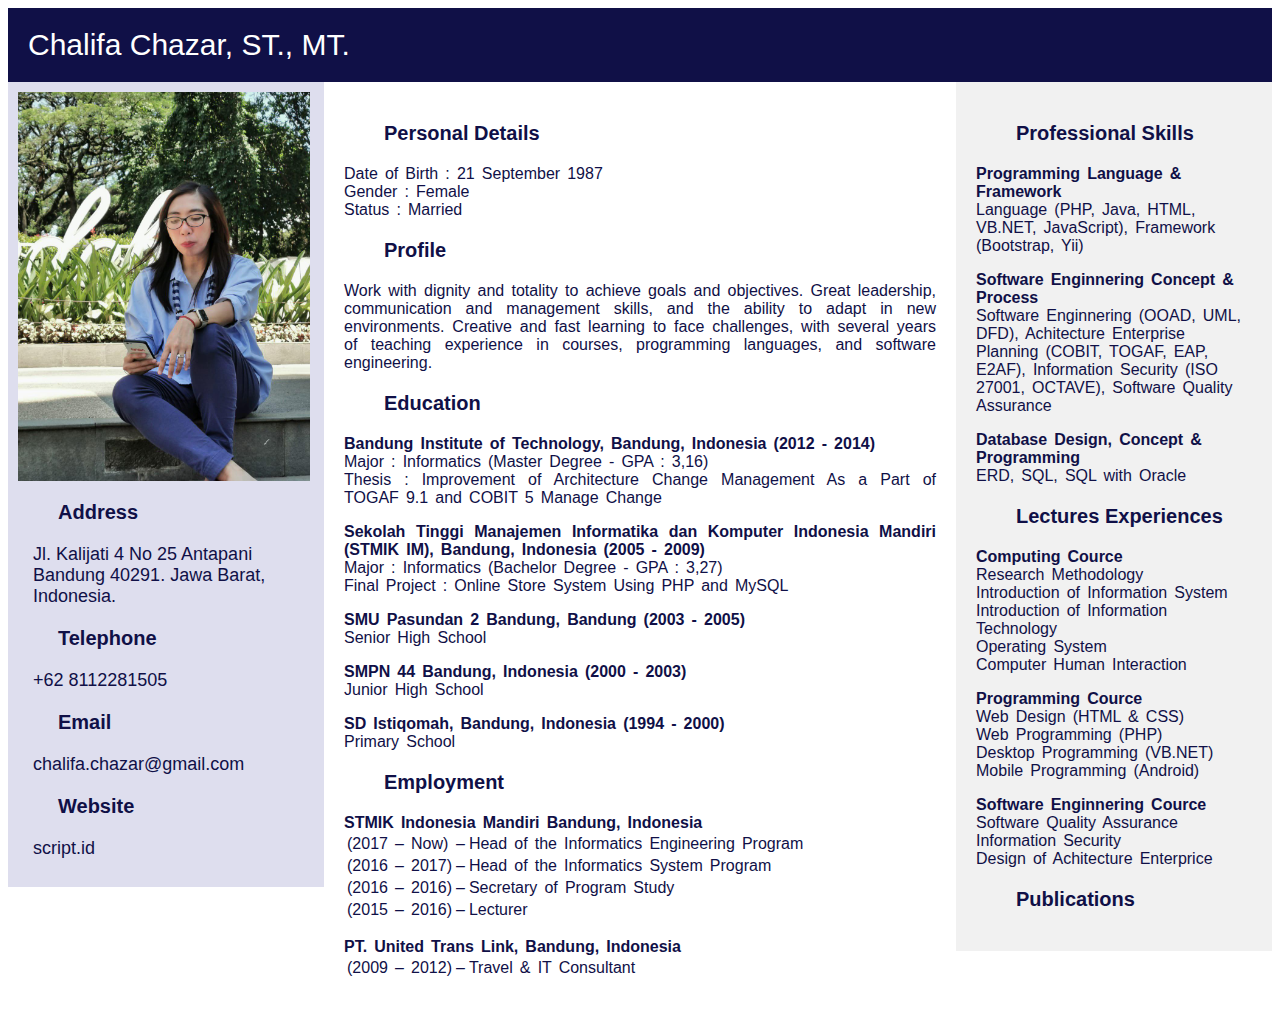
<file: index.html>
<html>
    <head>
        <link rel="stylesheet" type="text/css" href="style.css">
        <link rel="stylesheet" type="text/css" href="mobile.css">
    </head>

    <body>
        <header>Chalifa Chazar, ST., MT.</header>
        <div class="left">
            <picture>
                <source srcset="chalifa.jpg" media="(max-width: 600px)"> 
            </picture>
            <div class="detailProfile">
                <img src="chalifa.jpg" alt="Chalifa" style="width: 292px">
                <p class="Title">Address</p>
                <p class="leftCont">Jl. Kalijati 4 No 25 Antapani Bandung 40291. Jawa Barat, Indonesia.</p>
                <p class="Title">Telephone</p>
                <p class="leftCont">+62 8112281505</p>
                <p class="Title">Email</p>
                <p class="leftCont">chalifa.chazar@gmail.com</p>
                <p class="Title">Website</p>
                <p class="leftCont">script.id</p>
            </div>
        </div>
        <div class="main">
            <p class="Title">Personal Details</p>
            <p class="mainCont">
                Date of Birth : 21 September 1987 <br>
                Gender : Female<br>
                Status : Married
            </p>

            <p class="Title">Profile</p>  
            <p class="mainCont">Work with dignity and totality to achieve goals and objectives. Great leadership, communication and management skills, and the ability to adapt in new environments. Creative and fast learning to face challenges, with several years of teaching experience in courses, programming languages, and software engineering.</p>  

            <p class="Title">Education</p>

            <p class="mainCont"><b>Bandung Institute of Technology, Bandung, Indonesia (2012 - 2014)</b>
            <br>Major : Informatics (Master Degree - GPA : 3,16)
            <br>Thesis : Improvement of Architecture Change Management As a Part of TOGAF 9.1 and COBIT 5 Manage Change
            </p>

            <p class="mainCont"><b>Sekolah Tinggi Manajemen Informatika dan Komputer Indonesia Mandiri (STMIK IM), Bandung, Indonesia (2005 - 2009)</b>
            <br>Major : Informatics (Bachelor Degree - GPA : 3,27)
            <br>Final Project : Online Store System Using PHP and MySQL 
            </p>

            <p class="mainCont"><b>SMU Pasundan 2 Bandung, Bandung (2003 - 2005)</b>
                <br>Senior High School
            </p>

            <p class="mainCont"><b>SMPN 44 Bandung, Indonesia (2000 - 2003)</b>
                <br>Junior High School
            </p>

            <p class="mainCont"><b>SD Istiqomah, Bandung, Indonesia (1994 - 2000)</b>
                <br>Primary School
            </p>

            <p class="Title">Employment</p>
            <p class="mainCont">
                <b>STMIK Indonesia Mandiri Bandung, Indonesia</b>
                <table>
                    <tr>
                        <td>(2017 &ndash; Now)</td>
                        <td>&ndash;</td>
                        <td> Head of the Informatics Engineering Program</td>
                    </tr>
                    <tr>
                        <td>(2016 &ndash; 2017)</td>
                        <td>&ndash;</td>
                        <td> Head of the Informatics System Program</td>
                    </tr>
                    <tr>
                        <td>(2016 &ndash; 2016)</td>
                        <td>&ndash;</td>
                        <td> Secretary of Program Study</td>
                    </tr>
                    <tr>
                        <td>(2015 &ndash; 2016)</td>
                        <td>&ndash;</td>
                        <td> Lecturer</td>
                    </tr>
                </table>
            </p>

            <p class="mainCont"><b>PT. United Trans Link, Bandung, Indonesia</b>
                <table>
                    <tr>
                        <td>(2009 &ndash; 2012)</td>
                        <td>&ndash;</td>
                        <td>Travel & IT Consultant</td>
                    </tr>
                </table>
            </p>

            


        </div>
        <div class="right">

            <p class="Title">Professional Skills</p>
            <p class="rightCont">
                <b>Programming Language & Framework</b>
                <br>Language (PHP, Java, HTML, VB.NET, JavaScript), Framework (Bootstrap, Yii)
            </p>

            <p class="rightCont">
                <b>Software Enginnering Concept & Process</b>
                <br>Software Enginnering (OOAD, UML, DFD), Achitecture Enterprise Planning (COBIT, TOGAF, EAP, E2AF), Information Security (ISO 27001, OCTAVE), Software Quality Assurance
            </p>

            <p class="rightCont">
                <b>Database Design, Concept & Programming</b>
                <br>ERD, SQL, SQL with Oracle
            </p>

            <p class="Title">Lectures Experiences</p>
            <p class="rightCont">
                <b>Computing Cource</b>
                <br>Research Methodology
                <br>Introduction of Information System
                <br>Introduction of Information Technology
                <br>Operating System
                <br>Computer Human Interaction
            </p>

            <p class="rightCont">
                <b>Programming Cource</b>
                <br>Web Design (HTML & CSS)
                <br>Web Programming (PHP)
                <br>Desktop Programming (VB.NET)
                <br>Mobile Programming (Android)
            </p>

            <p class="rightCont">
                <b>Software Enginnering Cource</b>
                <br>Software Quality Assurance
                <br>Information Security
                <br>Design of Achitecture Enterprice
            </p>

            <p class="Title">Publications</p>

        </div>
    </body>
</html>
</file>
<file: style.css>
table, tr, td {
  color: #101047;
}

.Title {
  padding-left: 40px;
  color: #101047;
  font-size: 20px;
  font-weight: bold;
}

.leftCont {
  padding-left: 15px;
  color: #101047;
  font-size: 18px;
}

.mainCont {
  word-wrap: break-word;
  text-align: justify;
  color: #101047;
  font-size: 16px;
  word-spacing: 2pt;
}

.rightCont {
  word-wrap: break-word;
  /*text-align: justify;*/
  color: #101047;
  font-size: 16px;
  word-spacing: 2pt;
}
</file>
<file: mobile.css>
/* Responsive style */

* {
    box-sizing:border-box;
    font-family: -apple-system, BlinkMacSystemFont, 'Segoe UI', Roboto, Oxygen, Ubuntu, Cantarell, 'Open Sans', 'Helvetica Neue', sans-serif;
  }

  header
   {
    background-color: #101047;
    width: 100%;
    padding: 20px;
    color: white;
    font-size: 30px;
   }

  .left {
    background-color:#dedeee;
    padding:10px;
    float:left;
    width:25%; /* The width is 20%, by default */
  }
  
  .main {
    background-color:#ffffff;
    padding:20px;
    float:left;
    width:50%; /* The width is 60%, by default */
  }
  
  .right {
    background-color:#F1f1f1;
    padding:20px;
    float:left;
    width:25%; /* The width is 20%, by default */
  }


  .detailProfile {
      
  }

  .Title {
      padding-left: 40px;
      color: #101047;
      font-size: 20px;
      font-weight: bold;
  }

  .leftCont {
      padding-left: 15px;
      color: #101047;
      font-size: 18px;
  }

  .detailPersonal {

  }

  .mainCont {
      word-wrap: break-word;
      text-align: justify;
      color: #101047;
      font-size: 16px;
      word-spacing: 2pt;
  }
  
  
  /* Use a media query to add a break point at 800px: */
  @media screen and (max-width:800px) {
    .left, .main, .right {
      width:100%; /* The width is 100%, when the viewport is 800px or smaller */
    }
  }
</file>
